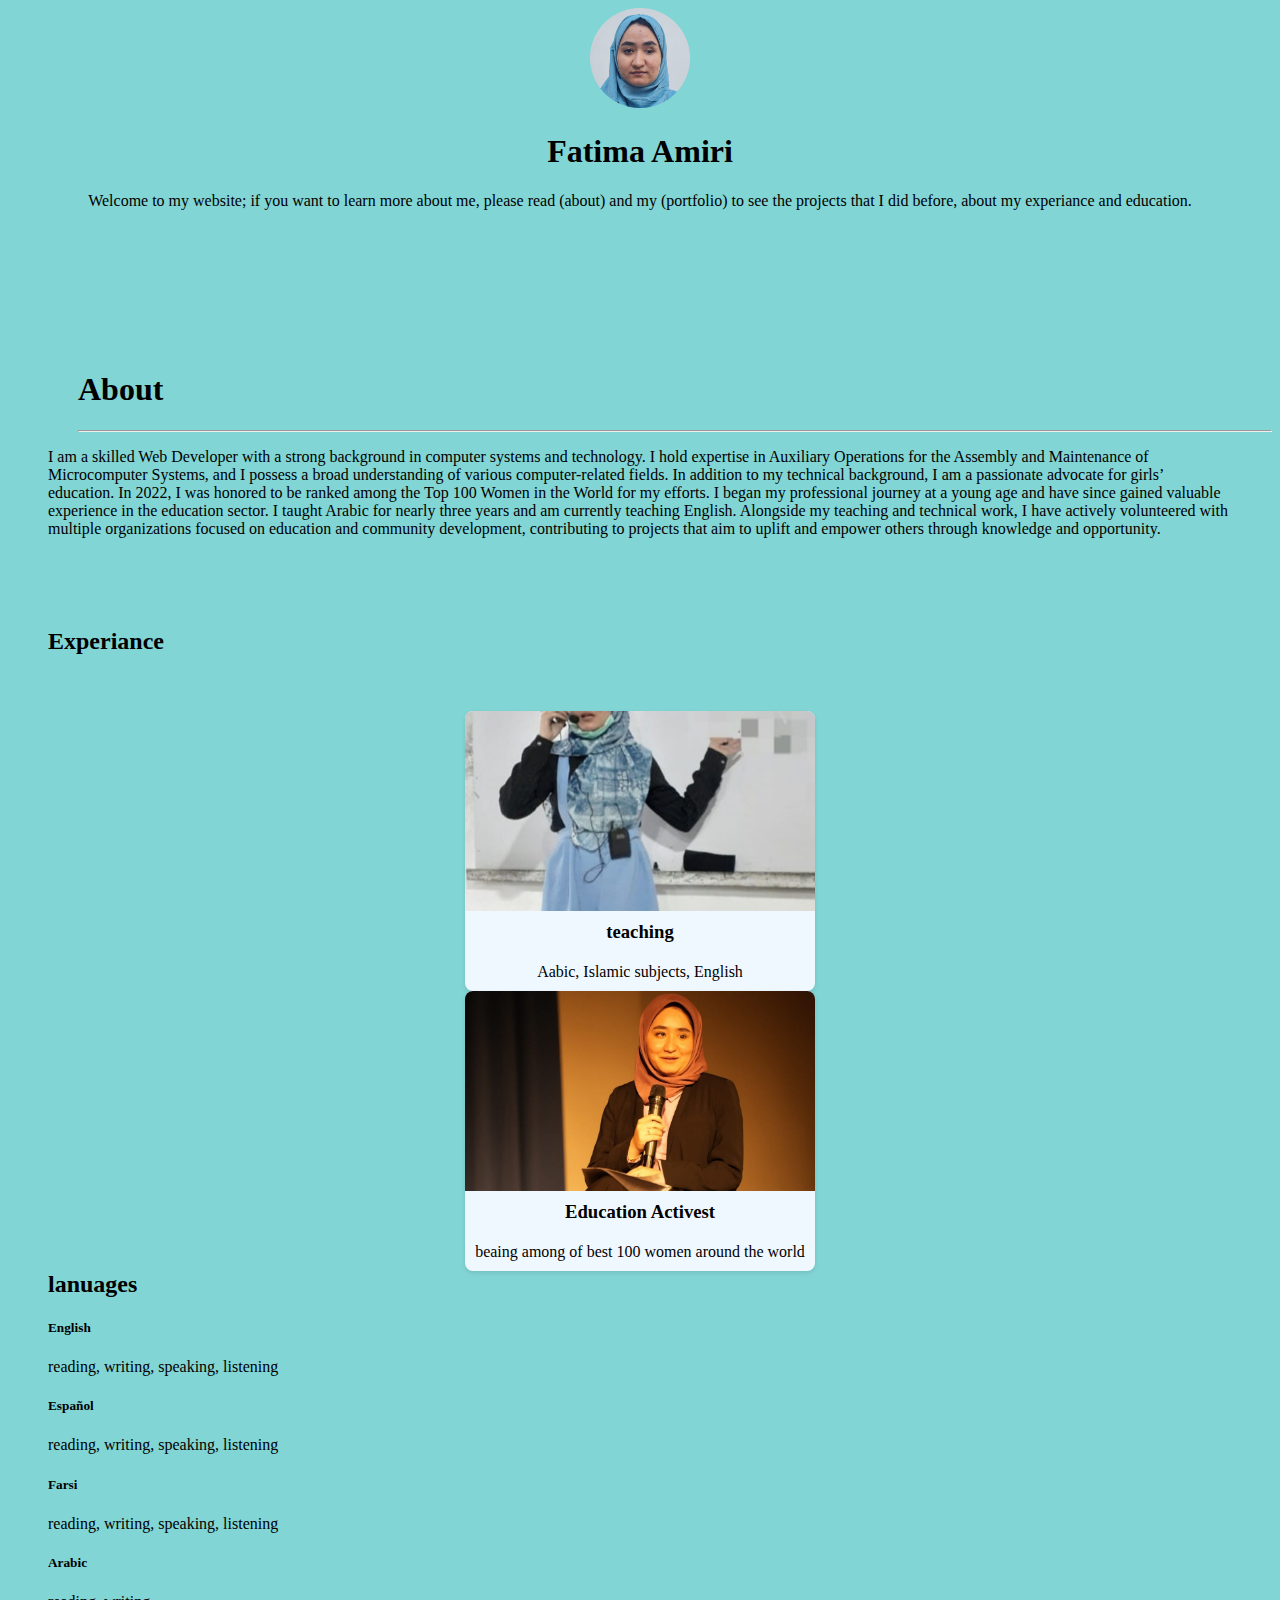
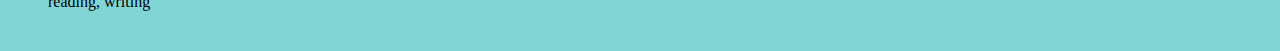
<file: index.html>
<!DOCTYPE html>
<html lang="en">
<head>
    <meta charset="UTF-8">
    <meta name="viewport" content="width=device-width, initial-scale=1.0">
    <title>My profile</title>
    <link rel="stylesheet" href="final project.css">
    <link rel="icon" href="favicon f .ico">
</head>
<body>
    <section class="center">
    <img src="human right-modified.png" height="100px" width="100px" alt="my photo">
    <h1>Fatima Amiri</h1>
    <p>Welcome to my website; if you want to learn more about me, please read (about) and my (portfolio) to see the projects that I did before, about my experiance and education.</p>
    </section>
    <nav class="about">
  <h1> About</h1>
  <hr class="hr">
    </nav>
    <nav class="p">
    <p> I am a skilled Web Developer with a strong background in computer systems and technology. I hold expertise in Auxiliary Operations for the Assembly and Maintenance of Microcomputer Systems, and I possess a broad understanding of various computer-related fields.

In addition to my technical background, I am a passionate advocate for girls’ education. In 2022, I was honored to be ranked among the Top 100 Women in the World for my efforts. I began my professional journey at a young age and have since gained valuable experience in the education sector. I taught Arabic for nearly three years and am currently teaching English.

Alongside my teaching and technical work, I have actively volunteered with multiple organizations focused on education and community development, contributing to projects that aim to uplift and empower others through knowledge and opportunity. </p>
   <br>
<section id="products">
    <br><br>
    <h2>Experiance</h2>
    <br>
    <br>
        <div class="container">
            <div class="product-list">
                <div class="product">
                    <img src="WhatsApp Image 2025-06-04 at 3.42.06 AM.jpeg" alt="teaching">
                    <h3>teaching</h3>
                    <p>Aabic, Islamic subjects, English</p>
                </div>
        <div class="product">
                    <img src="WhatsApp Image 2025-06-04 at 3.55.08 AM.jpeg" alt="speaking">
                    <h3>Education Activest</h3>
                    <p>beaing among of best 100 women around the world</p>
                </div>
            </div>
        </div>
        <div>
        <h2 class="lanuage"> lanuages</h2>
        <h5> English</h5>
        <p> reading, writing, speaking, listening  </p>
        <h5> Español </h5>
        <p> reading, writing, speaking, listening  </p>
       <h5>  Farsi </h5>
       <p> reading, writing, speaking, listening </p>
       <h5> Arabic </h5>
       <p> reading, writing</p>
        </div>

    </section>
</body>
</html>
</file>
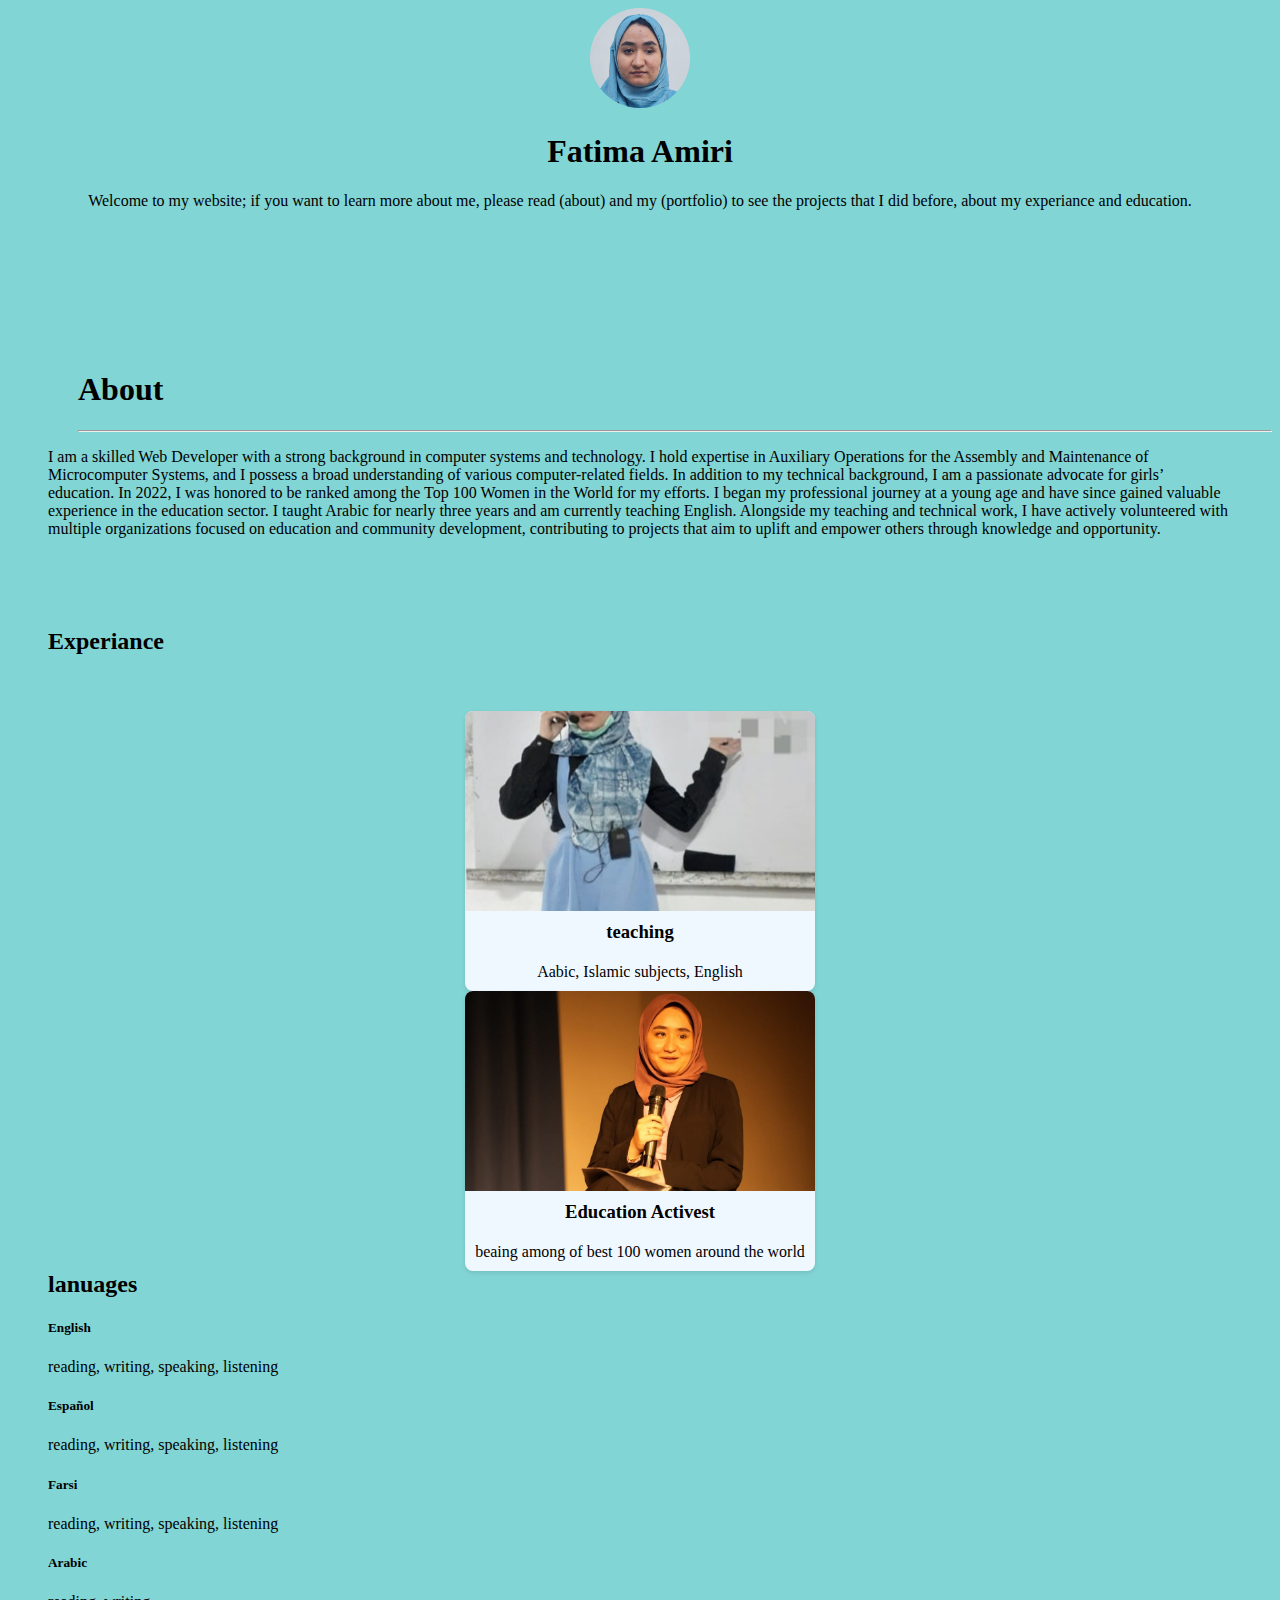
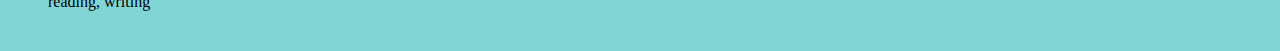
<file: home.html>
<!DOCTYPE html>
<html lang="en">
<head>
    <meta charset="UTF-8">
    <meta name="viewport" content="width=device-width, initial-scale=1.0">
    <title>My profile</title>
    <link rel="stylesheet" href="final project.css">
    <link rel="icon" href="favicon f .ico">
</head>
<body>
    <section class="center">
    <img src="human right-modified.png" height="100px" width="100px" alt="my photo">
    <h1>Fatima Amiri</h1>
    <p>Welcome to my website; if you want to learn more about me, please read (about) and my (portfolio) to see the projects that I did before, about my experiance and education.</p>
    </section>
    <nav class="about">
  <h1> About</h1>
  <hr class="hr">
    </nav>
    <nav class="p">
    <p> I am a skilled Web Developer with a strong background in computer systems and technology. I hold expertise in Auxiliary Operations for the Assembly and Maintenance of Microcomputer Systems, and I possess a broad understanding of various computer-related fields.

In addition to my technical background, I am a passionate advocate for girls’ education. In 2022, I was honored to be ranked among the Top 100 Women in the World for my efforts. I began my professional journey at a young age and have since gained valuable experience in the education sector. I taught Arabic for nearly three years and am currently teaching English.

Alongside my teaching and technical work, I have actively volunteered with multiple organizations focused on education and community development, contributing to projects that aim to uplift and empower others through knowledge and opportunity. </p>
   <br>
<section id="products">
    <br><br>
    <h2>Experiance</h2>
    <br>
    <br>
        <div class="container">
            <div class="product-list">
                <div class="product">
                    <img src="WhatsApp Image 2025-06-04 at 3.42.06 AM.jpeg" alt="teaching">
                    <h3>teaching</h3>
                    <p>Aabic, Islamic subjects, English</p>
                </div>
        <div class="product">
                    <img src="WhatsApp Image 2025-06-04 at 3.55.08 AM.jpeg" alt="speaking">
                    <h3>Education Activest</h3>
                    <p>beaing among of best 100 women around the world</p>
                </div>
            </div>
        </div>
        <div>
        <h2 class="lanuage"> lanuages</h2>
        <h5> English</h5>
        <p> reading, writing, speaking, listening  </p>
        <h5> Español </h5>
        <p> reading, writing, speaking, listening  </p>
       <h5>  Farsi </h5>
       <p> reading, writing, speaking, listening </p>
       <h5> Arabic </h5>
       <p> reading, writing</p>
        </div>

    </section>
</body>
</html>
</file>
<file: final project.css>
*{
    box-sizing: border-box;
}
body{
    background-color: rgb(130, 213, 213);
}
.center{
    text-align: center;
}
.about{
    padding-left: 70px;
    padding-top: 100px;
}
.hr{
    color: blacks;
}
.p{
    padding-right: 40px;
    padding-left: 40px;
}
.experiance{
    padding-left: 70px;
    padding-top: 50px;
}
section{
    margin-bottom: 40px;
}
h2{
    font-size: 1.5rem;
    margin-bottom: 20px;
}
.container{
    display: flex;
    flex-wrap: wrap;
    justify-content: center;
}
.product-list{
    display: grid;
    grid-template-columns: repeat(auto-fill, minmax(200px, 1fr))
    grid-gap: 20px;
}
.product{
    background-color: aliceblue;
    border-radius: 8px;
    overflow: hidden;
    box-shadow: 0 2px 4px rgba(0, 0, 0, 0.1 );
    transition: transform 0,3s ease;
    display: flex;
    flex-direction: column;
}
.product: :hover{
    transform: translateY(-15px) rotate(-2deg);
}
.product img{
    width: 100%;
    height: 300px;
    object-fit: cover;
    max-height: 200px;
}
.product h3, .product p {
    margin: 10px;
    text-align: center;
}
.lanuage{
    margin: 0%;
    padding: 0%;
}
</file>
